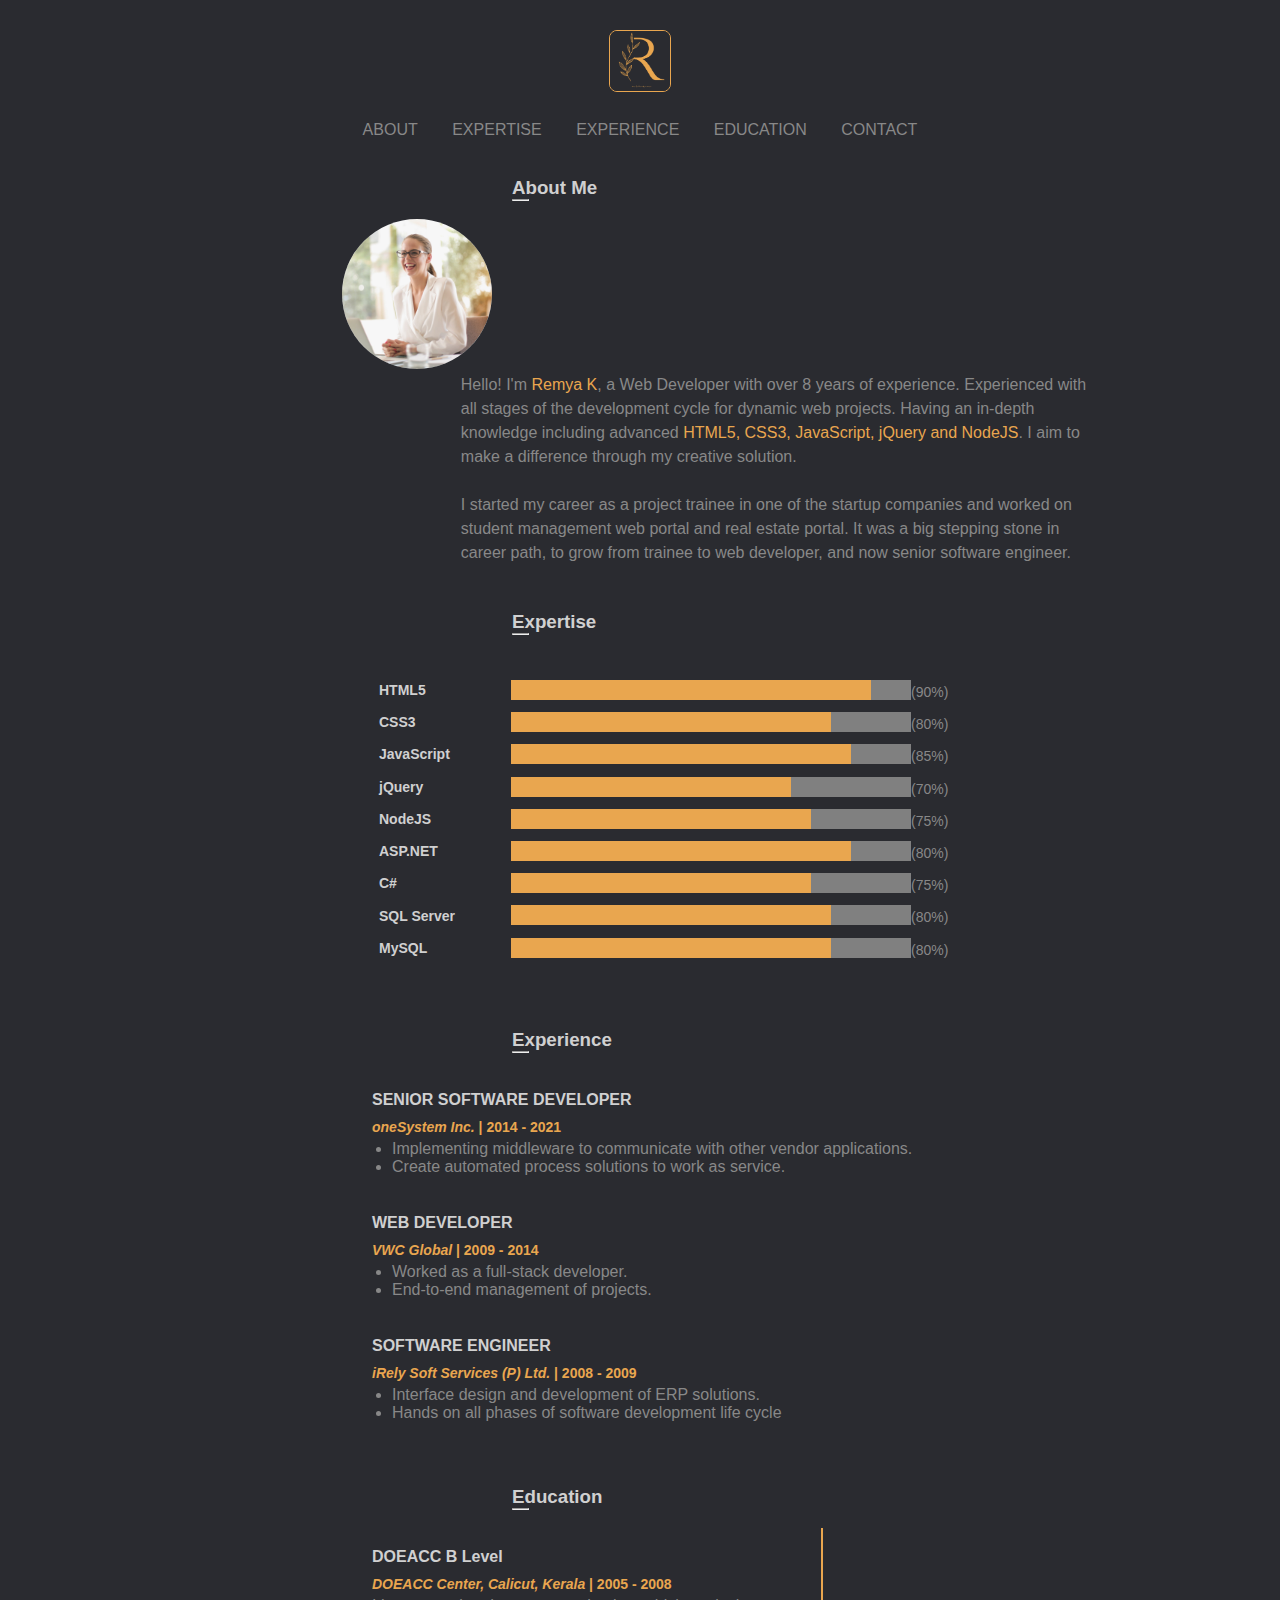
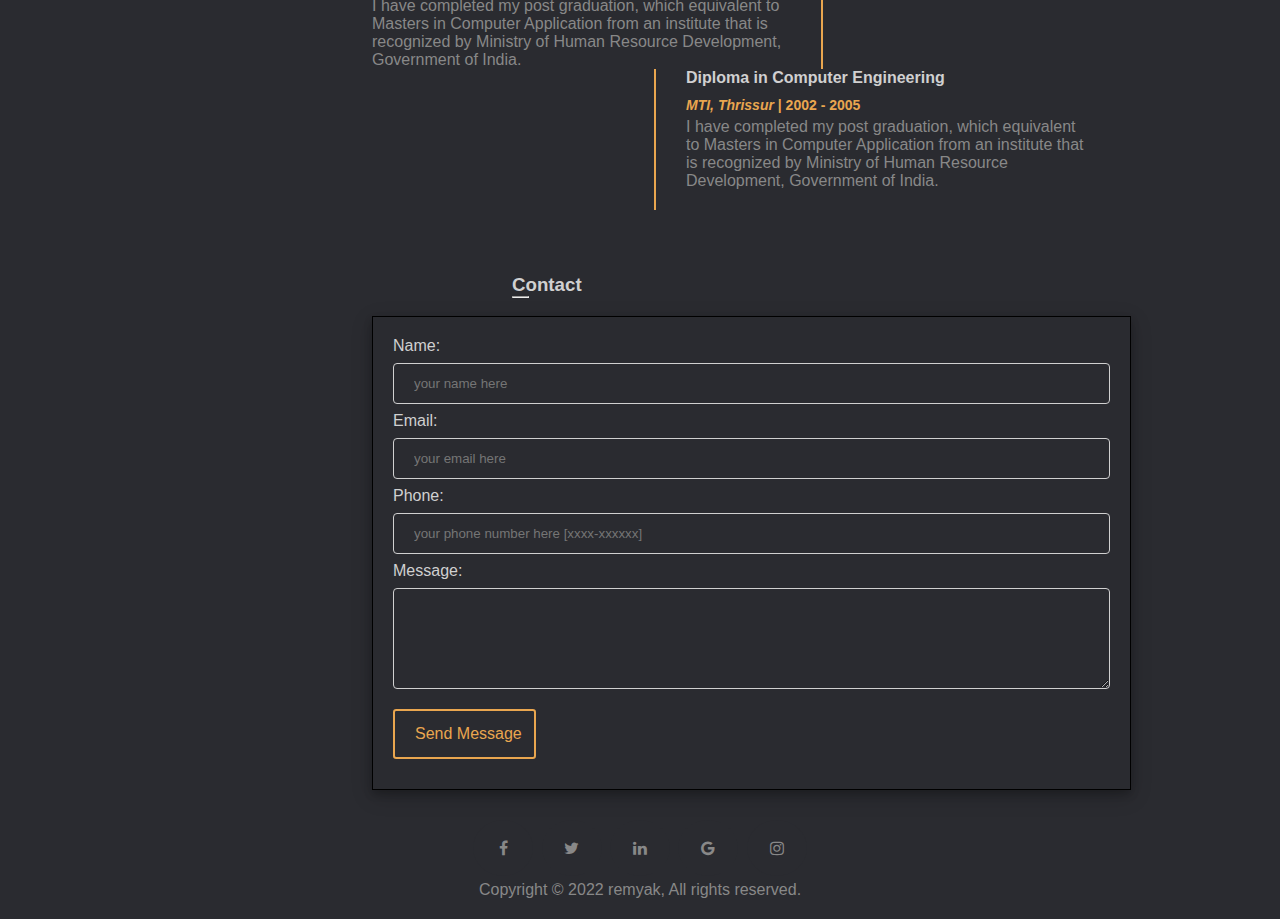
<file: index.html>
<!DOCTYPE html>
<html lang="en">
<head>
    <meta charset="UTF-8">
    <meta http-equiv="X-UA-Compatible" content="IE=edge">
    <meta name="viewport" content="width=device-width, initial-scale=1.0">
    <title>My Profile - Remya</title>
    <link rel="stylesheet" href="css/style.css">
    <link rel="stylesheet" href="https://cdnjs.cloudflare.com/ajax/libs/font-awesome/4.7.0/css/font-awesome.min.css">
</head>
<body>
    <!-- header starts -->
    <header>
        <a href="index.html"><img src="images/k.png" alt="logo" class="logo"></a>
        
        <!-- navigation menu start-->
        <nav>
            <a href="#about">About</a>
            <a href="#skills">Expertise</a>
            <a href="#experience">Experience</a>
            <a href="#education">Education</a>
            <a href="#contact">Contact</a>            
        </nav>        
        <!-- navigation menu ends-->
    </header>
    <!-- header Ends-->

    <!--About start-->    
    <div id="about" class="contentbox">
        <h3 class="headertxt">About Me <hr></h3><br>        
        <img src="images/profile.jpg" alt="profile photo">
        <p class="maintext">Hello! I'm <span class="highlight">Remya K</span>, a Web Developer with over 8 years of experience. 
            Experienced with all stages of the development cycle for dynamic web projects. 
            Having an in-depth knowledge including advanced <span class="highlight">HTML5, CSS3, JavaScript, jQuery and NodeJS</span>. 
            I aim to make a difference through my creative solution. <br><br>
            I started my career as a project trainee in one of the startup companies and worked on 
            student management web portal and real estate portal. It was a big 
            stepping stone in career path, to grow from trainee to web developer, and now senior software engineer.
        </p>
    </div>
    <!--About ends-->

    <!--Expertise start-->
    <div id="skills" class="contentbox" >
        <h3 class="headertxt">Expertise<hr></h3><br>
        <p class="maintext">
        </p>
        
        <div id="progressbar">
            <table>
                <tr>
                    <td class="pbartxt">HTML5 </td><td><progress max="100" value="90"></progress>(90%)</td>  
                </tr>
                <tr>    
                    <td class="pbartxt">CSS3 </td><td><progress max="100" value="80"></progress>(80%)</td>      
                </tr>
                <tr>
                    <td class="pbartxt">JavaScript </td><td><progress max="100" value="85"></progress>(85%)</td>  
                </tr>
                <tr>
                    <td class="pbartxt">jQuery </td><td><progress max="100" value="70"></progress>(70%)</td>      
                </tr>
                <tr>
                    <td class="pbartxt">NodeJS </td><td><progress max="100" value="75"></progress>(75%)</td> 
                </tr>
                <tr>     
                    <td class="pbartxt">ASP.NET </td><td><progress max="100" value="85"></progress>(80%)</td>      
                </tr>
                <tr>     
                    <td class="pbartxt">C# </td><td><progress max="100" value="75"></progress>(75%)</td>      
                </tr>
                <tr>
                    <td class="pbartxt">SQL Server </td><td><progress max="100" value="80"></progress>(80%)</td>
                </tr>
                <tr>      
                    <td class="pbartxt">MySQL </td><td><progress max="100" value="80"></progress>(80%)</td>      
                </tr>
            </table>             
        </div>        
    </div>
    <!--Expertise ends-->
    
    <!--Experience starts-->
    <div id="experience" class="contentbox" >
        <h3 class="headertxt">Experience<hr style="width:15px;"></h3><br>
        <div class="dvexp">
            <h4>SENIOR SOFTWARE DEVELOPER</h4>
            <p class="highlightsmallbold"><i>oneSystem Inc.</i> | 2014 - 2021</p>
            <ul>
                <li>Implementing middleware to communicate with other
                    vendor applications.         
                </li>
                <li>Create automated process solutions to work as service.</li>
            </ul>
            <br>
        </div>

        <div class="dvexp">
            <h4>WEB DEVELOPER</h4>
            <p class="highlightsmallbold"><i>VWC Global</i> | 2009 - 2014</p>
            <ul>
                <li>Worked as a full-stack developer.</li>
                <li>End-to-end management of projects.</li>
            </ul>
            <br>
        </div>

        <div class="dvexp">
            <h4>SOFTWARE ENGINEER</h4>
            <p class="highlightsmallbold"><i>iRely Soft Services (P) Ltd.</i> | 2008 - 2009</p>
            <ul>
                <li>Interface design and development of ERP solutions.</li>
                <li>Hands on all phases of software development life cycle</li>
            </ul>            
        </div>
        
    </div>    
    <!--Experience ends-->

    <!--Education starts-->
    <div id="education" class="contentbox" >
        <h3 class="headertxt">Education<hr></h3><br>
        
        <div class="dvedu">
            <h4>DOEACC B Level</h4>
            <p class="highlightsmallbold"><i>DOEACC Center, Calicut, Kerala</i> | 2005 - 2008</p>
            <p>I have completed my post graduation, which equivalent to Masters in Computer Application from 
                an institute that is recognized by Ministry of Human Resource Development, Government of India.</p>
        </div>

        <div class="dveduright" >
            <h4>Diploma in Computer Engineering</h4>
            <p class="highlightsmallbold"><i>MTI, Thrissur</i> | 2002 - 2005</p>
            <p>I have completed my post graduation, which equivalent to Masters in Computer Application from 
                an institute that is recognized by Ministry of Human Resource Development, Government of India.</p>
        </div>
        
    </div>
    <!--Education ends-->

    <!--Contact starts-->
    <div id="contact" class="contentbox" >
        <h3 class="headertxt">Contact<hr></h3><br>
        <form action="thankyou.html" id="frmcontact">
            <label for="name">Name:</label>
            <input type="text" name="name" id="name" placeholder="your name here" required><br>
            <label for="email">Email:</label>
            <input type="email" name="email" id="email" placeholder="your email here" required><br>
            <label for="phone">Phone:</label>
            <input type="tel" name="phone" id="phone" placeholder="your phone number here [xxxx-xxxxxx]" pattern="[0-9]{4}-[0-9]{6}" required><br>
            <label for="message">Message:</label>
            <textarea name="message" id="message" cols="30" rows="5"></textarea>
            <input type="submit" value="Send Message">
        </form>       
        
    </div>
    <!--Contact ends-->

    <!--social media connections starts-->
    <div id="socialmedia">
        <div style="text-align: center;">
            <a href="#" class="fa fa-facebook"></a>
            <a href="#" class="fa fa-twitter"></a>
            <a href="#" class="fa fa-linkedin"></a>
            <a href="#" class="fa fa-google"></a>
            <a href="#" class="fa fa-instagram"></a>
        </div>
    </div>
    <!--social media connections ends-->

    <!--footer start-->
    <footer>
        <p>Copyright © 2022 remyak, All rights reserved.</p>
        <button onclick="topFunction()" id="gotopBtn" title="Go to top">Top</button>
    </footer>
    <!--footer ends-->
    
    <!--inline script starts-->
    <script>
        var mybutton = document.getElementById("gotopBtn");
        window.onscroll = function() {scrollFunction()};

        function scrollFunction() {
            if (document.body.scrollTop > 20 || document.documentElement.scrollTop > 20) {
                mybutton.style.display = "block";
            } else {
                mybutton.style.display = "none";
            }
        }

        function topFunction() {
            document.body.scrollTop = 0;
            document.documentElement.scrollTop = 0;
        }
    </script>
    <!--inline script starts-->

</body>
</html>
</file>
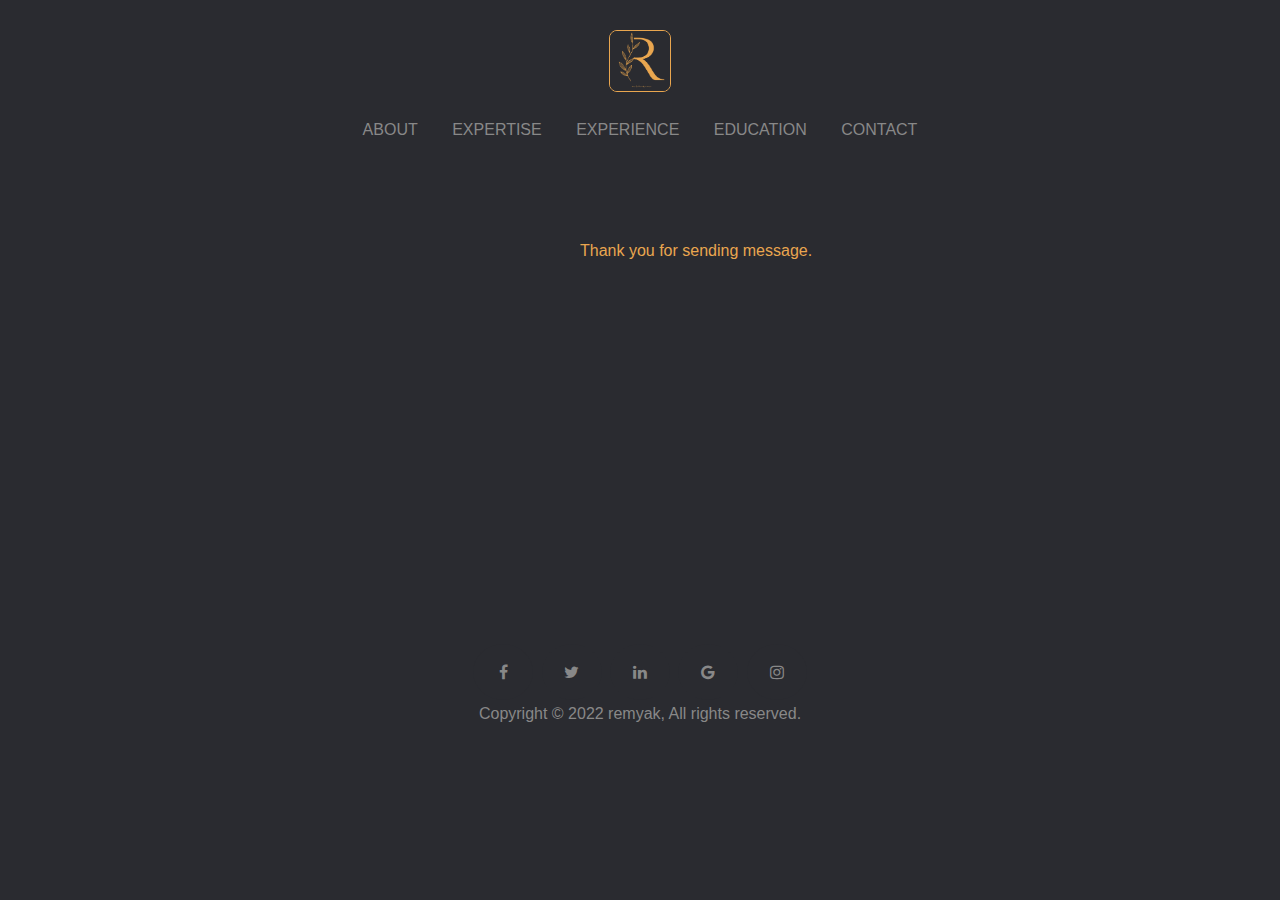
<file: thankyou.html>
<!DOCTYPE html>
<html lang="en">
<head>
    <meta charset="UTF-8">
    <meta http-equiv="X-UA-Compatible" content="IE=edge">
    <meta name="viewport" content="width=device-width, initial-scale=1.0">
    <title>Thank you - Remya</title>
    <link rel="stylesheet" href="css/style.css"> 
    <link rel="stylesheet" href="https://cdnjs.cloudflare.com/ajax/libs/font-awesome/4.7.0/css/font-awesome.min.css">   
</head>
<body>
    <!-- header starts -->
    <header>
        <a href="index.html"><img src="images/k.png" alt="logo" class="logo"></a>
        
        <!-- navigation menu start-->
        <nav>
            <a href="index.html#about">About</a>
            <a href="index.html#skills">Expertise</a>
            <a href="index.html#experience">Experience</a>
            <a href="index.html#education">Education</a>
            <a href="index.html#contact">Contact</a>            
        </nav>        
        <!-- navigation menu ends-->
    </header>
    <!-- header Ends-->

    <!--section start-->     
    <div style="height:400px;padding-left: 280px; padding-top: 100px;">
        <p class="maintext"><span class="highlight">Thank you for sending message.</span></p>
    </div>
    <!--section end--> 

    <!--social media connections starts-->
    <div id="socialmedia">
        <div style="text-align: center;">
            <a href="#" class="fa fa-facebook"></a>
            <a href="#" class="fa fa-twitter"></a>
            <a href="#" class="fa fa-linkedin"></a>
            <a href="#" class="fa fa-google"></a>
            <a href="#" class="fa fa-instagram"></a>
        </div>
    </div>
    <!--social media connections ends-->

    <!--footer start-->
    <footer>
        <p>Copyright © 2022 remyak, All rights reserved.</p>
    </footer>
    <!--footer ends-->   

</body>
</html>
</file>
<file: css/style.css>
/* General */
*{
    margin: 0px;
    padding: 0px;
    scroll-behavior:smooth;
}
body {
    background-color: #2a2b30;
    color: #d0d0d0;
    font-family: Verdana, Geneva, Tahoma, sans-serif; 
}

/*header*/
header {
    text-align: center;
}
hr{
    width: 15px;    
}
.logo {
    width:60px;
    height:60px;  
    margin-top: 30px;
    border:1px solid #e9a64f;
    border-radius: .5em;    
}
nav {
    margin-top: 25px;
}
nav a {
    color:#888888;
    text-decoration: none;
    text-transform: uppercase;
    font-size: medium;    
    padding:15px;    
}
nav a:hover {
    color:#d0d0d0;    
}

/* sections */
.headertxt{
    color:#d0d0d0;
    padding-left:320px;       
}
.maintext {
    color:#888888;
    font-size: 16px;
    float: right;
    width:70%;
    line-height: 1.5em;
}
.highlight {
    color:#e9a64f;
}
.highlightsmall {
    color:#e9a64f;
    font-size: 14px;
}
.highlightsmallbold {
    color:#e9a64f !important;
    font-size: 14px;
    font-weight: bold;
    padding-top: 10px;
    padding-bottom: 5px;
}
.contentbox{
    width:70%;
    margin: 3% 15% 2% 15%;  
    float: left;
}

/* About*/
#about img {
    width:150px;
    height:150px; 
    border-radius: 50%;   
    margin-left: 150px;    
}

/*skills*/
#skills {
    margin-top: 20px;
}
#progressbar {
    float: left;
    padding-left:180px;
    margin-top: 20px;
    color:#888888;
    font-size: 14px;    
}
#progressbar td{
    padding:5px;
}
.pbartxt {
    color:#d0d0d0;
    font-weight: bold; 
    width: 120px;        
}
progress::-webkit-progress-value {
    background:#e9a64f;
}
progress {
    text-align: right;
    width:400px;
    height:20px;
    background-color: #e9a64f;
}

/* Experience */
#experience li {
    margin-left: 20px;
    color:#888888;
}

.dvexp {
    padding-left: 180px;
    padding-top: 20px;
}

/*Education*/
.dvedu {
    padding-left: 180px;
    padding-right: 30px;
    padding-top: 20px;
    width:419px;
    border-right: 2px solid #e9a64f;    
}
.dveduright {    
    padding-left: 30px;
    padding-bottom: 20px;
    width:402px;
    float: right;
    border-left: 2px solid #e9a64f;
}
#education p{
    color:#888888;
}

/* Contact*/
#frmcontact {
    margin-left: 180px;
    padding: 20px;
    height: 27em;
    width: 80%;
    border: 1px solid black;  
    /*box-shadow: 3px 3px 5px 5px #000000;*/
    box-shadow: 0 4px 8px 0 rgba(0, 0, 0, 0.2), 0 6px 20px 0 rgba(0, 0, 0, 0.19);
}

input[type=text], [type=tel], [type=email], textarea {
    width: 100%;
    padding: 12px 20px;
    margin: 8px 0;
    display: inline-block;
    border: 1px solid #d0d0d0;
    border-radius: 4px;
    box-sizing: border-box;
    background-color: #2a2b30;
    color:#d0d0d0;
}
  
input[type=submit] {
    width: 20%;
    background: #2a2b30;
    border: 2px solid #e9a64f;
    border-radius: 0.2em;
    color: #e9a64f;
    padding: 5px;  
    padding: 14px 20px;
    margin: 8px 0;
    cursor: pointer;
    font-size: 16px;    
}
  
input[type=submit]:hover {
    background-color: #e9a64f;
    color:#2a2b30;
}

/* social media*/
.fa {
    padding: 20px;
    font-size: 20px;
    width: 20px;
    text-align: center;
    text-decoration: none;
    margin: 5px 2px;
    border-radius: 50%;
    background-color:#2a2b30;
    color:#888888;
}
  
.fa:hover {
    color:#d0d0d0;
}

#socialmedia{
    width:100%;
    float: left; 
    text-align: center; 
}
 
/*footer*/
footer{
    width:100%;
    text-align: center; 
    color:#888888;
}

footer p {
    padding-bottom: 20px;
}

/*goto top*/
#gotopBtn {
    display: none;
    position: fixed;
    bottom: 20px;
    right: 30px;
    z-index: 99;
    font-size: 18px;
    border: none;
    outline: none;
    background-color: #e9a64f;
    color:#2a2b30;
    cursor: pointer;
    padding: 15px;
    border-radius: 4px;
  }
  
  #gotopBtn:hover {
    background-color: #555;
  }
</file>
